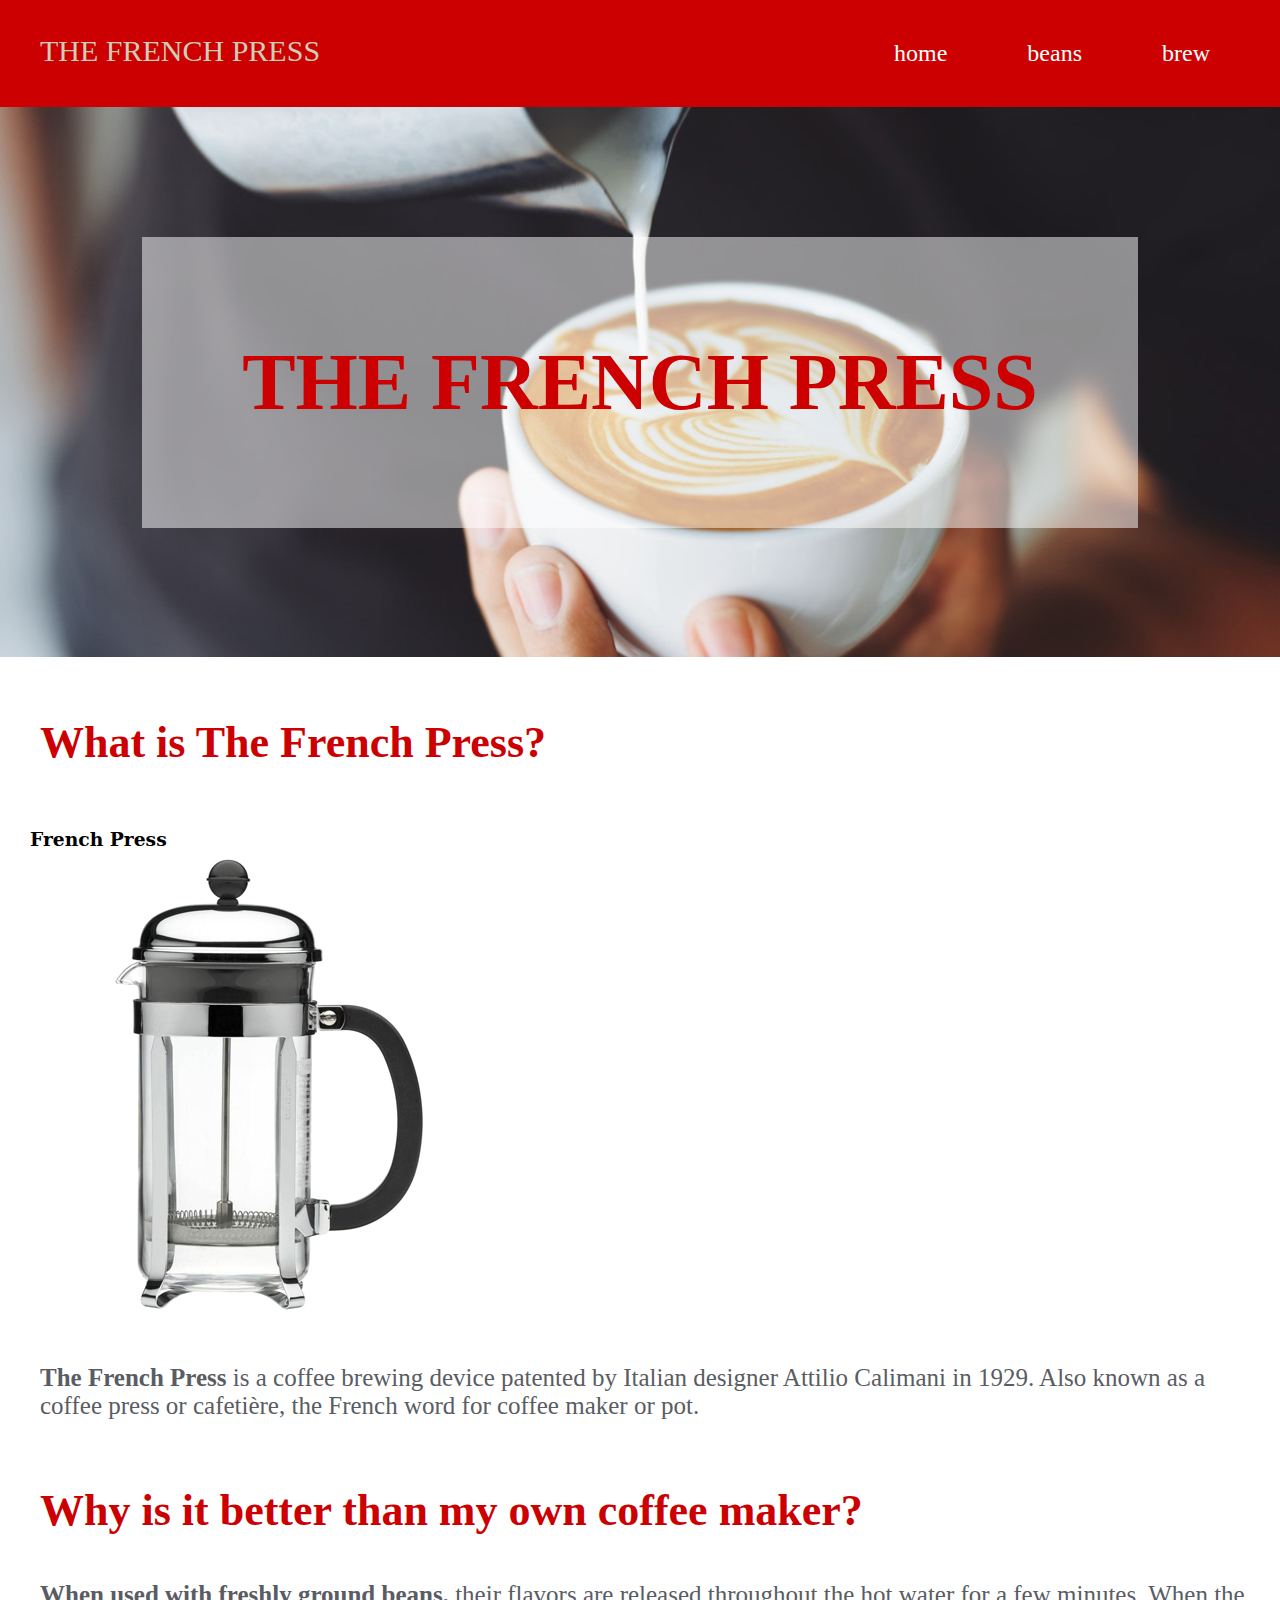
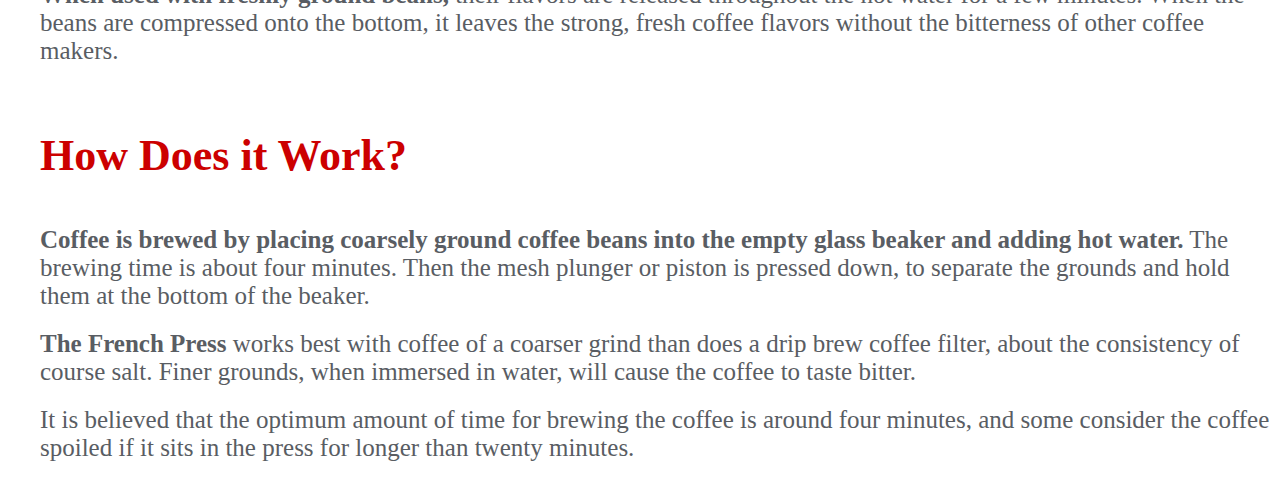
<file: index.html>
<!doctype html>
    <html lang="en">
        <head>
           <meta charset="utf-8">
            <title>The French Press</title>
            <link rel="stylesheet" href="css/style.css"/>
        </head>
        <body>
         <nav>
             <a class="brand-link" href="index.html">THE FRENCH PRESS</a>
        <ul>
          <li><a href="index.html">home</a></li>
          <li><a href="beans.html">beans</a></li>
          <li><a href="brew.html">brew</a></li>
          </ul>
        </nav>
    <div class="banner">
            <h1 class=".banner h1">  
            THE FRENCH PRESS
            </h1>
            </div>

        <div>
            <link rel="stylesheet" href="css/style.css"/>
            <h2 class="h2">
            What is The French Press?
            </h2>
        <div class="main-div2">
           <h3>French Press</h3>
           <img src="images/bodumfrench-press_1024x1024.jpg">
        </div>  
            <p class="p2"> 
            <strong>The French Press</strong> is a coffee brewing device patented by Italian designer Attilio Calimani in 1929. Also known as a coffee press or cafetière, the French word for coffee maker or pot. 
            </p><h2 class="h2">
            Why is it better than my own coffee maker?
            </h2>
            <p class="p2"> 
            <strong>When used with freshly ground beans,</strong> their flavors are released throughout the hot water for a few minutes. When the beans are compressed onto the bottom, it leaves the strong, fresh coffee flavors without the bitterness of other coffee makers. 
            </p>
            <h2 class="h2">
             How Does it Work?
            </h2>
        <div>
            <div class=p2>
            <strong>Coffee is brewed by placing coarsely ground coffee beans into the empty glass beaker and adding hot water.</strong> The brewing time is about four minutes. Then the mesh plunger or piston is pressed down, to separate the grounds and hold them at the bottom of the beaker. 
            </div>
            <div class=p2>
            <strong>The French Press</strong> works best with coffee of a coarser grind than does a drip brew coffee filter, about the consistency of course salt. Finer grounds, when immersed in water, will cause the coffee to taste bitter.
            </div>
            <div class=p2>
            It is believed that the optimum amount of time for brewing the coffee is around four minutes, and some consider the coffee spoiled if it sits in the press for longer than twenty minutes.
            </div>
        </div>
        
    
        </div>

        
    </body>

</html>
</file>
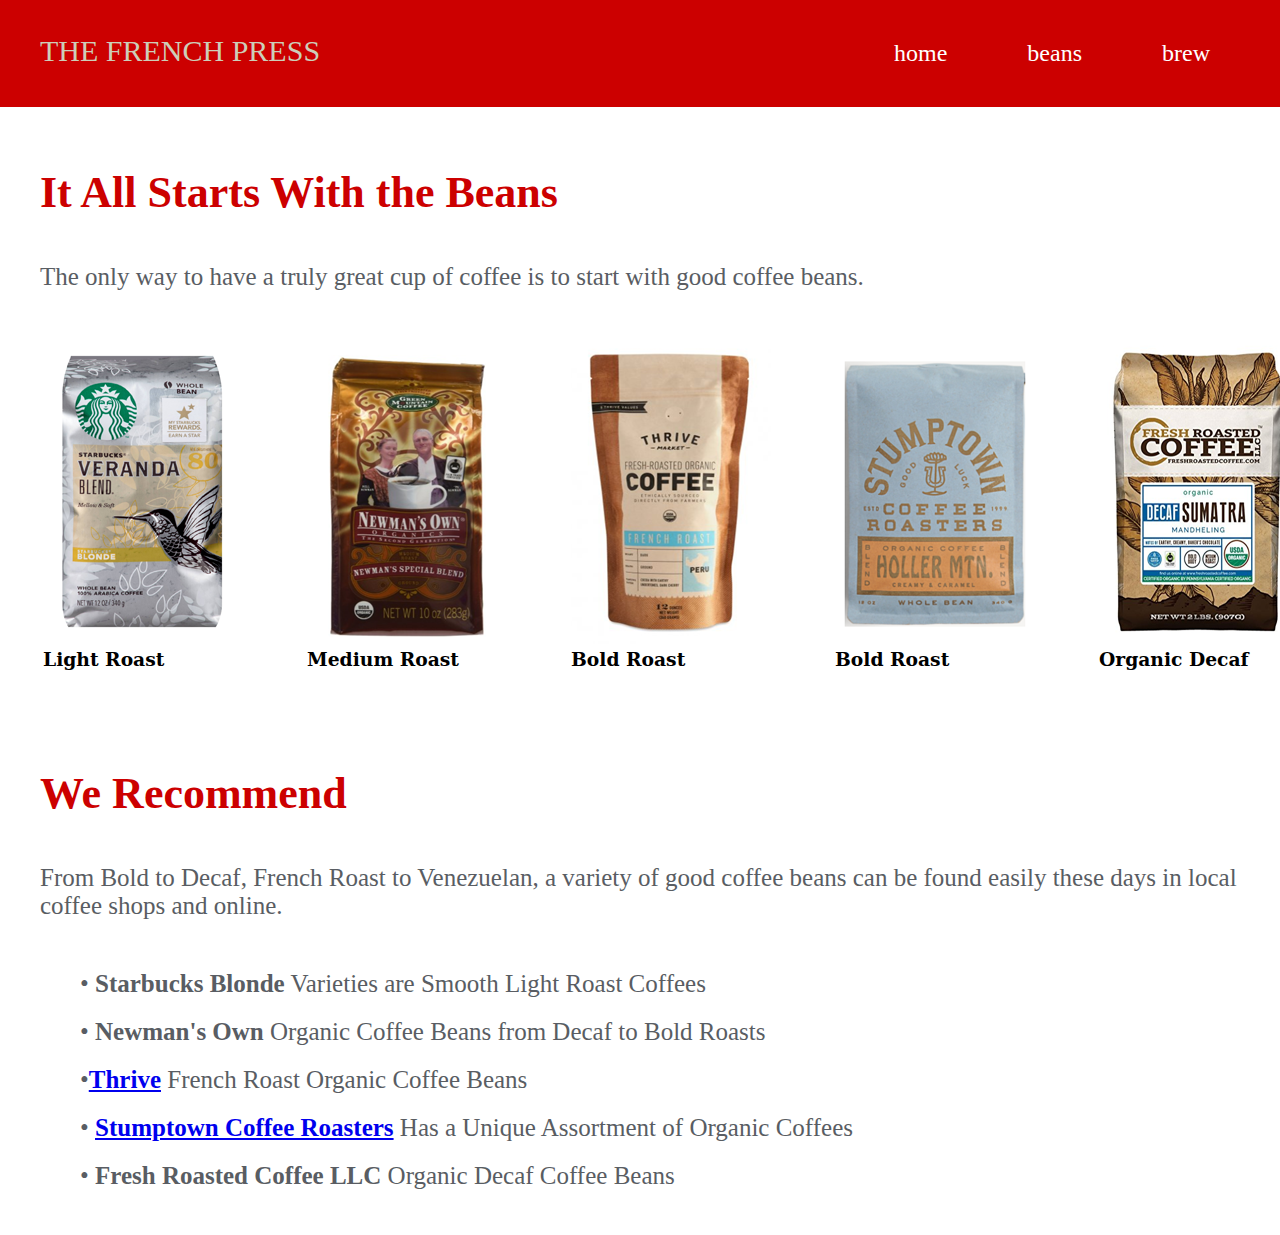
<file: beans.html>
<!doctype html>
<html>
  <head>
    <meta charset="utf-8">
    <title>The French Press - Gallery</title>
    <link rel="stylesheet" href="css/style.css">
  </head>
  <body>
    <nav>
      <a class="brand-link" href="index.html">THE FRENCH PRESS</a>
      <ul>
    <li><a href="index.html">home</a></li>
          <li><a href="beans.html">beans</a></li>
          <li><a href="brew.html">brew</a></li>
      </ul>
    </nav> 
    
    <div>
        <link rel="stylesheet" href="css/style.css"/>
        <h2 class="h2">
        It All Starts With the Beans
        </h2>
        <p class="p2"> 
        The only way to have a truly great cup of coffee is to start with good coffee beans.
        </p>
        </div>
            <div class="column-container">
                <div class="main-div">
                    <img src="images/CoffeeBeans-StarbucksVerandaLight.png">
                    <h3>Light Roast</h3>
            </div>            
            <div class="main-div">
                    <img src="images/CoffeeBeans-NewmansOwn-Med.png">
                <h3>Medium Roast</h3>
                </div>
             <div class="main-div">
                    <img src="images/CoffeeBeans-ThriveMarket.png">
                 <h3>Bold Roast</h3>
                </div>            
            <div class="main-div">
                    <img src="images/CoffeeBeans-Stumptown.png">
                <h3>Bold Roast</h3>
            </div> 
            <div class="main-div">
                    <img src="images/FreshRoasted-Decaf.png">
                <h3>Organic Decaf</h3>
            </div> 
      </div>
      <div>
            <link rel="stylesheet" href="css/style.css"/>
            <h2 class="h2">
             We Recommend
          </h2>
            <div class=p2>
            From Bold to Decaf, French Roast to Venezuelan, a variety of good coffee beans can be found easily these days in local coffee shops and online. 
            </div>
            <ul class=p1> 
                <div class=p2>
                •	<strong>Starbucks Blonde</strong> Varieties are Smooth Light Roast Coffees
               </div>
                <div class=p2>
               • 	<strong>Newman's Own</strong> Organic Coffee Beans from Decaf to Bold Roasts
                </div>
                <div class=p2>
               •<a href="http://www.thrivefarmers.com/"><strong>Thrive</strong></a> French Roast Organic Coffee Beans
              </div>
              <div class=p2>
              •	<a href="http://www.stumptowncoffee.com/"><strong>Stumptown Coffee Roasters</strong></a> Has a Unique Assortment of Organic Coffees
              </div>
              <div class=p2>
               •	<strong>Fresh Roasted Coffee LLC</strong> Organic Decaf Coffee Beans 
              </div>
   </ul>
      </div>
    
    
  </body>
</html>
</file>
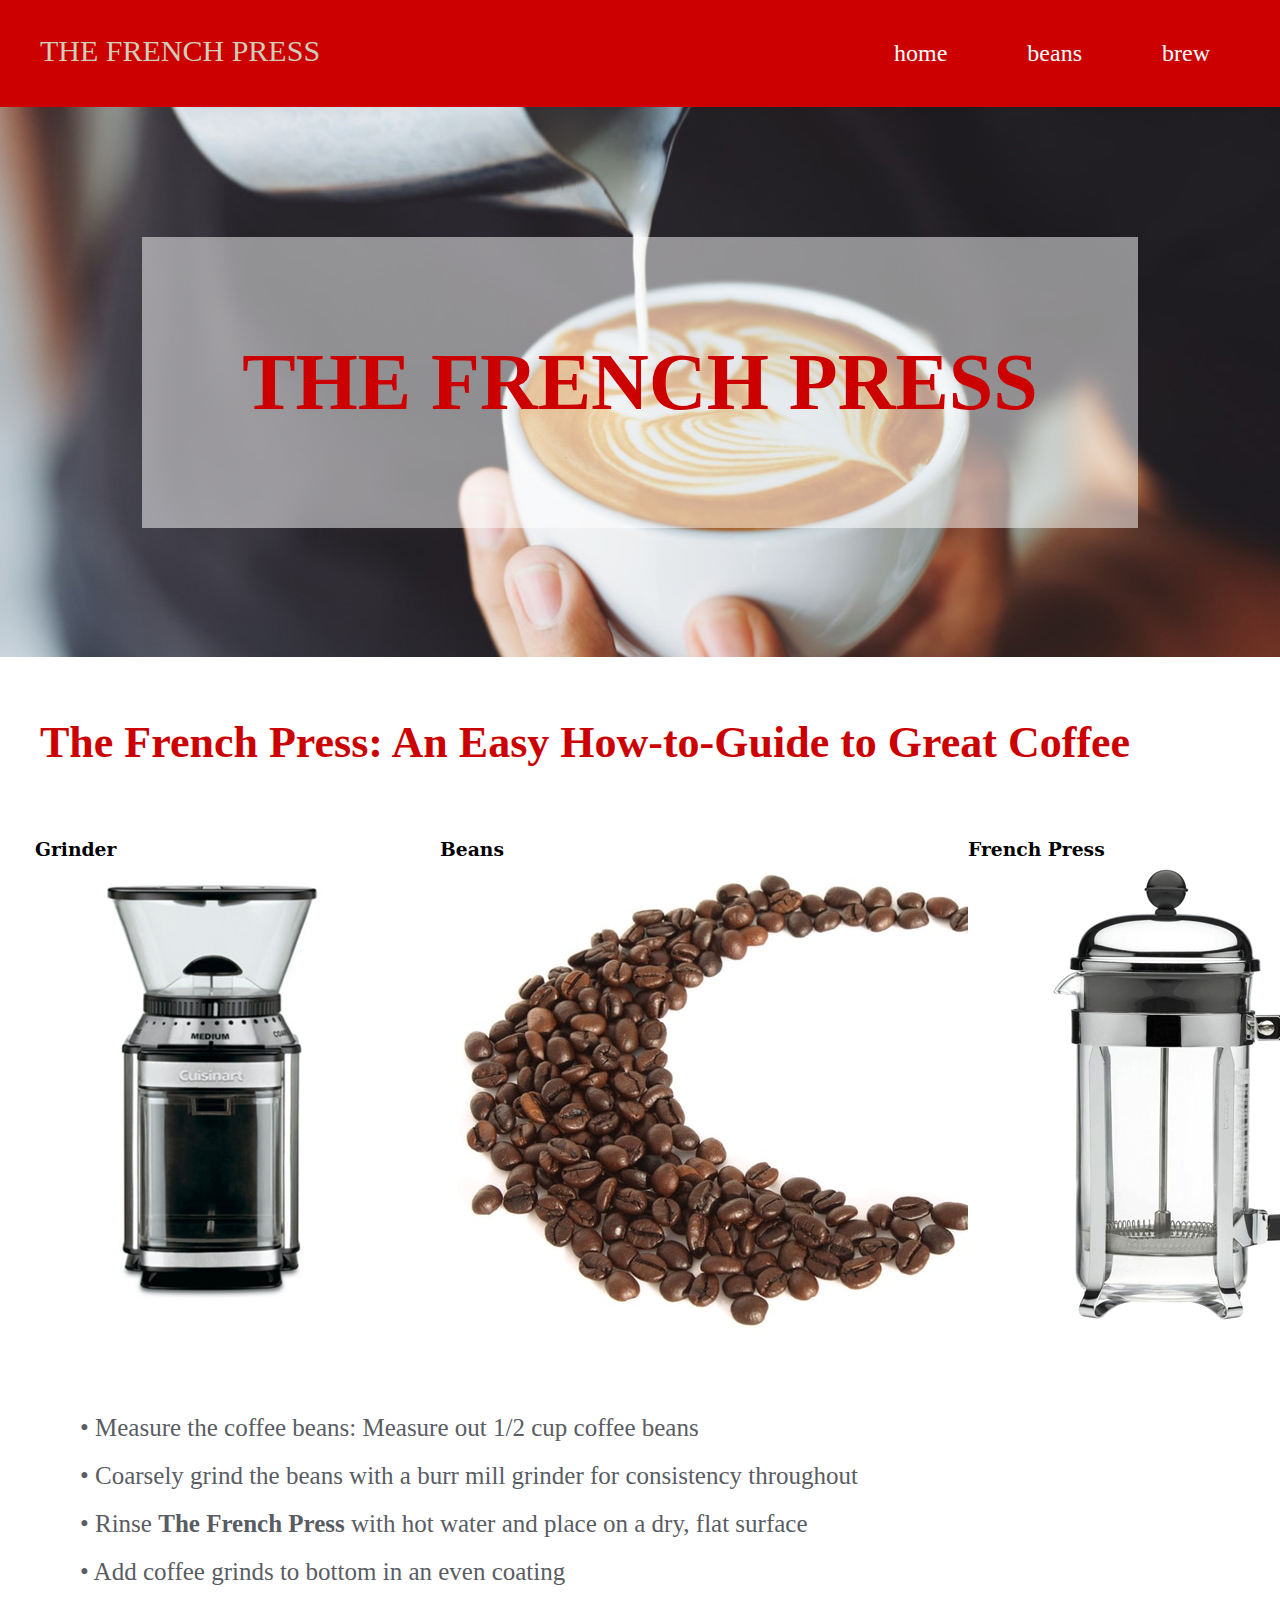
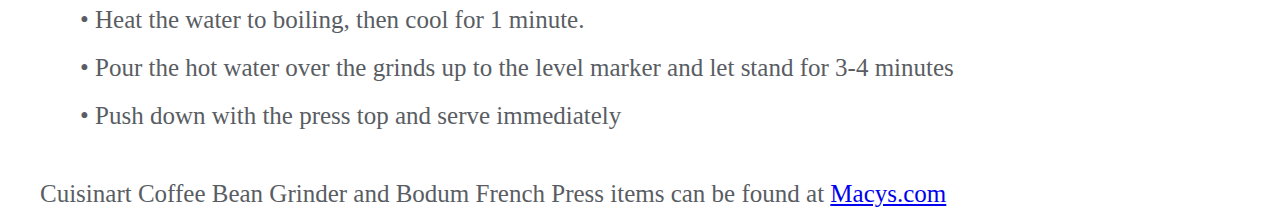
<file: brew.html>
<!doctype html>
    <html lang="en">
        <head>
           <meta charset="utf-8">
            <title>The French Press</title>
            <link rel="stylesheet" href="css/style.css"/>
        </head>
        <body>
         <nav>
             <a class="brand-link" href="index.html">THE FRENCH PRESS</a>
        <ul>
       <li><a href="index.html">home</a></li>
          <li><a href="beans.html">beans</a></li>
          <li><a href="brew.html">brew</a></li>
        </ul>
        </nav>
    <div class="banner">
            <h1 class=".banner h1">  
            THE FRENCH PRESS
            </h1>
            </div>

            <h2 class="h2">
                 The French Press: An Easy How-to-Guide to Great Coffee
            </h2>  
            <div class="column-container">
                
            <div class="main-div2">
                    <h3>Grinder</h3>
                    <img src="images/Coffee%20Burr%20Mill%20Coffee%20Grinder.png">
                    <p>
                    
                    </p>
            </div>            
            <div class="main-div2">
                    <h3>Beans</h3>
                    <img src="images/coffee-coffee-beans-toasted-grind-48798%20(1).jpeg">
                    <p>
                    
                    </p>
                </div>
             <div class="main-div2">
                    <h3>French Press</h3>
                    <img src="images/bodumfrench-press_1024x1024.jpg">
                    <p>
                    
                    </p>
                </div>            
            </div>        
              <ul class=p1> 
                <div class=p2>
                •	Measure the coffee beans: Measure out 1/2 cup coffee beans
             </div>
              <div class=p2>
               • 	Coarsely grind the beans with a burr mill grinder for consistency throughout
              </div>
              <div class=p2>
               •	Rinse <strong>The French Press</strong>  with hot water and place on a dry, flat surface
            </div>
            <div class=p2>
            •	Add coffee grinds to bottom in an even coating
            </div>
            <div class=p2>
               •	Heat the water to boiling, then cool for 1 minute. 
            </div>
            <div class=p2>
              •	Pour the hot water over the grinds up to the level marker and let stand for 3-4 minutes 
           </div>
           <div class=p2>
              •	Push down with the press top and serve immediately
            </div>
   </ul>
             <div>
            <p class="p2"> 
               Cuisinart Coffee Bean Grinder and Bodum French Press items can be found at <a href="https://www.macys.com/">Macys.com</a>
            </p>
            </div> 
        
    </body>

</html>
</file>
<file: css/style.css>
@import url('https://fonts.googleapis.com/css?family=cormorant-garamond', serif);

* {
  box-sizing: border-box;
  margin: 0;
  padding: 0;
}

html {
  font-family: 'Cormorant Garamond', serif;
  font-family: 'serif';
}

nav {
  display: flex;
  justify-content: space-between;
  align-items: baseline;
  background: #cC0000;
  padding: 10px 40px;
  font-family: 'Cormorant Garamond', serif;
  font-size: 24px;
  
}

.brand-link {
  font-size:30px;
  color: #cdceb9;
}

nav ul {
  display: flex;
  list-style: none;
  color: #fff;
}

nav li {
  margin-left: 20px;
  padding: 30px;
 
}

nav a {
  color: #fff;
  text-decoration: none;
  transition: .5s;
}

nav a:hover {
  color: #cdceb9;
}

.banner {
  height: 550px;
  display: flex;
  justify-content: center;
  align-items: center;
  background: url(../images/pexels-photo-302899.jpeg);
  background-size: cover;
  background-position:top;
}
.banner2 {
  height: 550px;
  display: flex;
  justify-content: center;
  align-items: center;
  background: url(../images/pexels-photo-360713.jpeg);
  background-size: cover;
  background-position:top;
}

.banner h1 {
  background: rgba(255,255,255,0.5);
  padding: 100px;
  color: #cc0000;
  font-family: 'Cormorant Garamond', serif;
  font-size: 80px;
}

.h2 {
  margin: 40px;
  padding-top: 20px;
  padding-bottom: 0px;
  color: #cc0000;
  font-size: 44px;
  font-family: 'Cormorant Garamond', serif;
}

.h3 {
  margin: 40px;
  padding-top: 20px;
  padding-bottom: 20px;
  color: #cc0000;
  font-size: 18px;
  font-family: 'Cormorant Garamond', serif;
}

.p1 {
  margin: 10px;
  padding-top: 20px;
  padding-bottom: 20px;
  padding-left: 30px;
  color: #595d63;
  font-size: 20px;
  font-family: 'Cormorant Garamond', serif;
}

.p2 {
  margin: 10px;
  padding-top: 5px;
  padding-bottom: 5px;
  padding-left: 30px;
  color: #595d63;
  font-size: 25px;
  font-family: 'Cormorant Garamond', serif;
}
.large-font {
    font-size: 50px;
    padding: 10px;
    color: #cc0000; 
    
}
.flex-center {
  display: flex;
  justify-content: center;
}

.paragraph {
    display: flex;
    justify-content: space-between;
    list-style: none;
    background-color: rgb;
    padding: 0;
    margin: 0;
    align-items: center;
    justify-content: flex-right;
    }    
.paragraph2 {
    display: flex;
    justify-content: center;
    list-style: none;
    background-color: rgb;
    padding: 0;
    margin: 0;
    align-items: center;
    justify-content: flex-left;
    }   
  
.column-container {
  display: flex;
  margin: 5px;
  display: flex;
    
}   
.paragraph-text {
  margin: 5px;
  padding-top: 10px;
  color: #08080808;
  font-family: 'Cormorant Garamond', serif;
  font-size: 20px;
  width: 100%
    
}   
.main-div {
  color: 80808080;
  padding: 33px;
  max-width: 20%;
  margin: 5px;
}
  .main-div2 {
  color: 80808080;
  padding: 20px;
  max-width: 40%;
  margin: 10px;
}  
}
</file>
